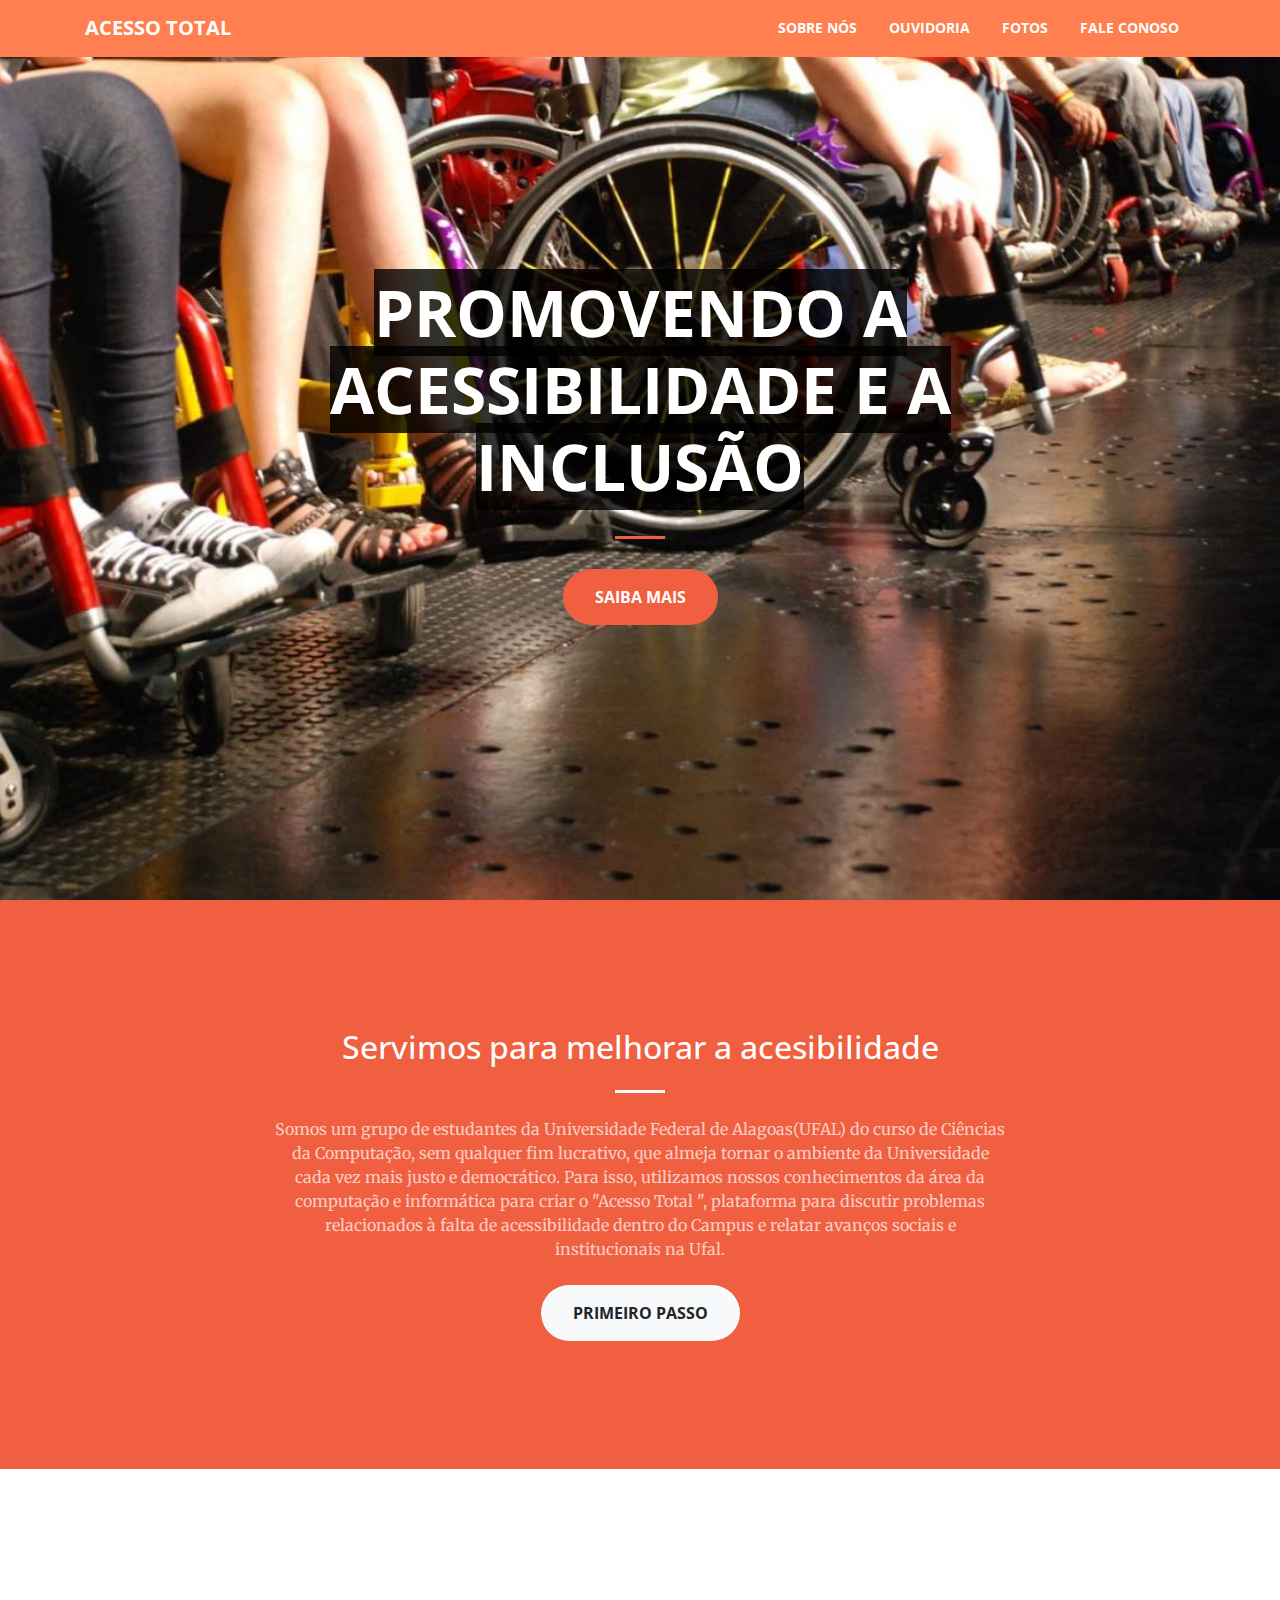
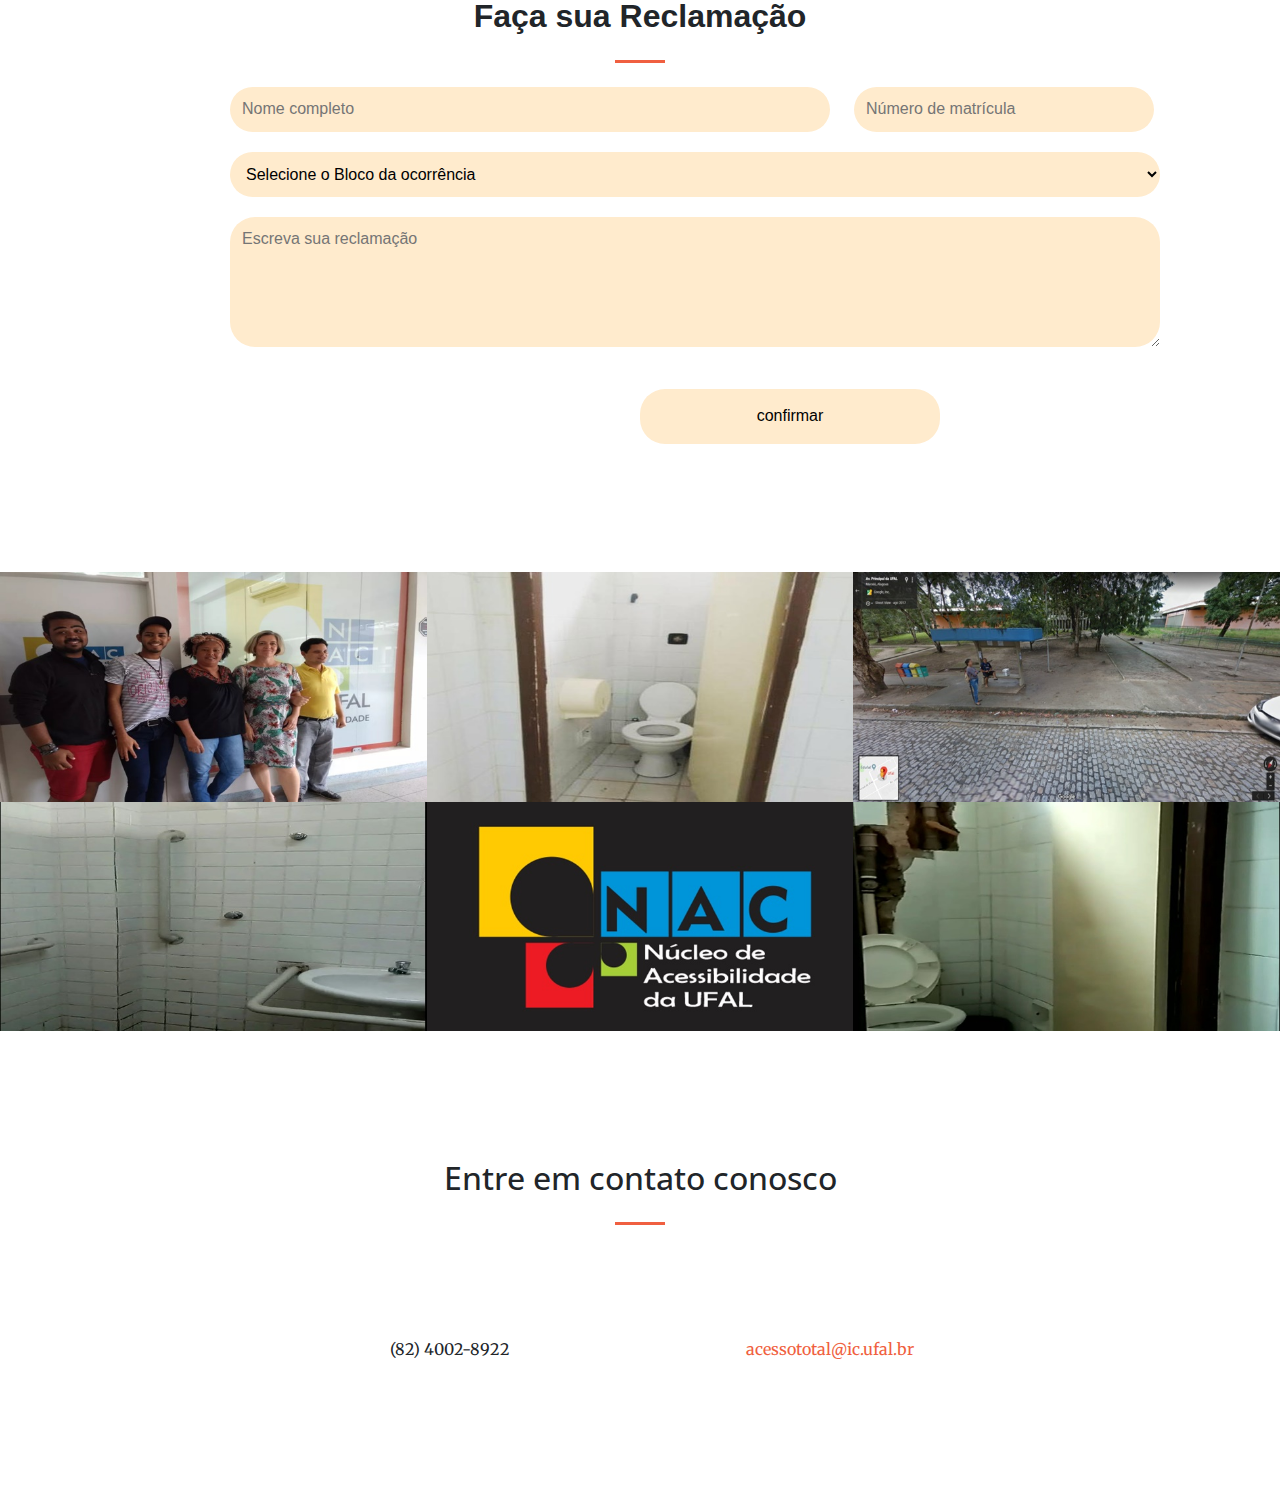
<file: index.html>
<!DOCTYPE html>
<html lang="en">

  <head>

    <meta charset="utf-8">
    <meta name="viewport" content="width=device-width, initial-scale=1, shrink-to-fit=no">
    <meta name="description" content="">
    <meta name="author" content="">

    <title>Acesso Total</title>

    <!-- Bootstrap core CSS -->
    <link href="vendor/bootstrap/css/bootstrap.min.css" rel="stylesheet">

    <!-- Custom fonts for this template -->
    <link href="vendor/fontawesome-free/css/all.min.css" rel="stylesheet" type="text/css">
    <link href='https://fonts.googleapis.com/css?family=Open+Sans:300italic,400italic,600italic,700italic,800italic,400,300,600,700,800' rel='stylesheet' type='text/css'>
    <link href='https://fonts.googleapis.com/css?family=Merriweather:400,300,300italic,400italic,700,700italic,900,900italic' rel='stylesheet' type='text/css'>

    <!-- Plugin CSS -->
    <link href="vendor/magnific-popup/magnific-popup.css" rel="stylesheet">
   <link href="css/localstorage.css" rel="stylesheet">

    <!-- Custom styles for this template -->
    <link href="css/creative.min.css" rel="stylesheet">
    <script src="js/selection1.js" type="text/javascript"></script>
    <script src="js/banco_de_dados.js" type="text/javascript"></script>
    <script src="js/projeto.js" type="text/javascript"></script>

</head>

  <body id="page-top">

    <!-- Navigation -->
    <nav class="navbar navbar-expand-lg navbar-light fixed-top" id="mainNav">
      <div class="container">
        <a class="navbar-brand js-scroll-trigger" href="#page-top">Acesso Total</a>
        <button class="navbar-toggler navbar-toggler-right" type="button" data-toggle="collapse" data-target="#navbarResponsive" aria-controls="navbarResponsive" aria-expanded="false" aria-label="Toggle navigation">
          <span class="navbar-toggler-icon"></span>
        </button>
        <div class="collapse navbar-collapse" id="navbarResponsive">
          <ul class="navbar-nav ml-auto">
            <li class="nav-item">
              <a class="nav-link js-scroll-trigger" href="#about">Sobre Nós</a>
            </li>
            <li class="nav-item">
              <a class="nav-link js-scroll-trigger" href="#services">Ouvidoria</a>
            </li>
            <li class="nav-item">
              <a class="nav-link js-scroll-trigger" href="#portfolio">Fotos</a>
            </li>
            <li class="nav-item">
              <a class="nav-link js-scroll-trigger" href="#contact">Fale conoso</a>
            </li>
          </ul>
        </div>
      </div>
    </nav>

    <header class="masthead text-center text-white d-flex">
      <div class="container my-auto">
        <div class="row">
          <div class="col-lg-10 mx-auto">
            <h1 class="text-uppercase">
                <strong id="title"><mark>Promovendo a acessibilidade e a inclusão</mark></strong>
            </h1>
            <hr>
          </div>
          <div class="col-lg-8 mx-auto">
          <!--  <p class="text-faded mb-5"></p> -->
            <a class="btn btn-primary btn-xl js-scroll-trigger" href="#about">saiba mais</a>
          </div>
        </div>
      </div>
    </header>

    <section class="bg-primary" id="about">
      <div class="container">
        <div class="row">
          <div class="col-lg-8 mx-auto text-center">
            <h2 class="section-heading text-white">Servimos para melhorar a acesibilidade</h2>
            <hr class="light my-4">
            <p class="text-faded mb-4">Somos um grupo de estudantes da Universidade Federal de Alagoas(UFAL) do curso de Ciências da Computação, sem qualquer fim lucrativo, que almeja tornar o ambiente da Universidade cada vez mais justo e democrático. Para isso, utilizamos nossos conhecimentos da área da computação e informática para criar o "Acesso Total ", plataforma para discutir problemas relacionados à falta de acessibilidade dentro do Campus e relatar avanços sociais e institucionais na Ufal.</p>
            <a class="btn btn-light btn-xl js-scroll-trigger" href="#services">Primeiro Passo</a>
          </div>
        </div>
      </div>
    </section>

        
    
    <section id="services">
      <div class="container">
        <div class="row">
          <div class="col-lg-12 text-center">
            <h2 id="dados" class="section-heading"><strong>Faça sua Reclamação</strong></h2>
            <hr class="my-4">
          </div>
        </div>
      </div>
        
        <form>
            <input class = "one"id="nome" type="text" name="nome" placeholder="Nome completo">
            <input class = "one1"type="text" name="matricula" placeholder="Número de matrícula">
            <br>
             <select name="tBloco" id="cBlocos">
            <OPTION value = "">Selecione o Bloco da ocorrência</OPTION>
           	<OPTION value = "BIBLIOTECA CENTRAL">BIBLIOTECA CENTRAL</OPTION>
				<OPTION value = "BLOCO JOÃO DE DEUS">BLOCO JOÃO DE DEUS</OPTION>
				<OPTION value = "CENTRO DE EDUCAÇÃO (CEDU)">CENTRO DE EDUCAÇÃO (CEDU)</OPTION>
				<OPTION value = "CENTRO DE INTERESSE COMUNITÁRIO (CIC)">CENTRO DE INTERESSE COMUNITÁRIO (CIC)</OPTION>
				<OPTION value = "CENTRO DE SAÚDE">CENTRO DE SAÚDE</OPTION>
				<OPTION value = "CENTRO DE TECNOLOGIA (CTEC)">CENTRO DE TECNOLOGIA (CTEC)</OPTION>
				<OPTION value = "COMPLEXO ESPORTIVO">COMPLEXO ESPORTIVO</OPTION>
				<OPTION value = "COMUNICAÇÃO SOCIAL (COS)">COMUNICAÇÃO SOCIAL (COS)</OPTION>
				<OPTION value = "FACULDADE DE ARQUITETURA E URBANISMO (FAU)">FACULDADE DE ARQUITETURA E URBANISMO (FAU)</OPTION>
				<OPTION value = "FACULDADE DE BIBLIOTECONOMIA">FACULDADE DE BIBLIOTECONOMIA</OPTION>
				<OPTION value = "FACULDADE DE DIRETO (FDA)">FACULDADE DE DIRETO (FDA)</OPTION>
				<OPTION value = "FACULDADE DE ECONOMIA, ADMINISTRAÇÃO E CONTABILIDADE (FEAC)">FACULDADE DE ECONOMIA, ADMINISTRAÇÃO E CONTABILIDADE (FEAC)</OPTION>
				<OPTION value = "FACULDADE DE EDUCAÇÃO FÍSICA">FACULDADE DE EDUCAÇÃO FÍSICA</OPTION>
				<OPTION value = "FACULDADE DE LETRAS (FALE)">FACULDADE DE LETRAS (FALE)</OPTION>
				<OPTION value = "FACULDADE DE MEDICINA (FAMED)">FACULDADE DE MEDICINA (FAMED)</OPTION>
				<OPTION value = "FACULDADE DE SERVIÇO SOCIAL">FACULDADE DE SERVIÇO SOCIAL</OPTION>
				<OPTION value = "FÓRUM">FÓRUM</OPTION>
				<OPTION value = "HOSPITAL UNIVERSITÁRIO (HU)">HOSPITAL UNIVERSITÁRIO (HU)</OPTION>
				<OPTION value = "INSTITUTO DE CIÊNCIAS ATMOSFÉRICAS (ICAT)">INSTITUTO DE CIÊNCIAS ATMOSFÉRICAS (ICAT)</OPTION>
				<OPTION value = "INSTITUTO DE CIÊNCIAS BIOLÓGICAS E DA SAÚDE (ICBS)">INSTITUTO DE CIÊNCIAS BIOLÓGICAS E DA SAÚDE (ICBS)</OPTION>
				<OPTION value = "INSTITUTO DE CIÊNCIAS HUMANAS, COMUNICAÇÃO E ARTES (ICHCA)">INSTITUTO DE CIÊNCIAS HUMANAS, COMUNICAÇÃO E ARTES (ICHCA)</OPTION>
				<OPTION value = "INSTITUTO DE COMPUTAÇÃO (IC)">INSTITUTO DE COMPUTAÇÃO (IC)</OPTION>
				<OPTION value = "INSTITUTO DE FÍSICA (IF)">INSTITUTO DE FÍSICA (IF)</OPTION>
				<OPTION value = "INSTITUTO DE GEOGRAFIA, DESENVOLVIMENTO E MEIO AMBIENTE (IGDEMA)">INSTITUTO DE GEOGRAFIA, DESENVOLVIMENTO E MEIO AMBIENTE (IGDEMA)</OPTION>
				<OPTION value = "INSTITUTO DE MATEMÁTICA (IM)">INSTITUTO DE MATEMÁTICA (IM)</OPTION>
				<OPTION value = "INSTITUTO DE PSICOLOGIA">INSTITUTO DE PSICOLOGIA (IP)</OPTION>
				<OPTION value = "INSTITUTO DE QUÍMICA (IQB)">INSTITUTO DE QUÍMICA (IQB)</OPTION>
				<OPTION value = "LABORATÓRIO DE COMPUTAÇÃO CIENTÍFICA E VISUALIZAÇÃO (LCCV)">LABORATÓRIO DE COMPUTAÇÃO CIENTÍFICA E VISUALIZAÇÃO (LCCV)</OPTION>
				<OPTION value = "PRAÇA DA PAZ">PRAÇA DA PAZ</OPTION>
				<OPTION value = "PRAÇA DE CONVIVÊNCIA (BANCOS, TRANSPAL, CORREIOS)">PRAÇA DE CONVIVÊNCIA (BANCOS, TRANSPAL, CORREIOS)</OPTION>
				<OPTION value = "REITORIA">REITORIA</OPTION>
				<OPTION value = "RESIDÊNCIA UNIVERSITÁRIA">RESIDÊNCIA UNIVERSITÁRIA</OPTION>
				<OPTION value = "RESTAURANTE UNIVERSITÁRIO">RESTAURANTE UNIVERSITÁRIO</OPTION>               
            </select><br>
            
            <textarea class="one2" name='reclamacao' id='texto' cols='80' rows='7' maxlength='500' placeholder='Escreva sua reclamação'></textarea></p>
            <input class="botton" id="botao" type="button" name="button" value="confirmar" onclick='creat("cBlocos","texto")'>   

            <style>
                #nome {
                    margin-left: 230px;
                }
                #botao {
                    margin-top: 20px;
                    margin-left: 640px;
                }
                #dados {
                    font-family: sans-serif;
                } 
            </style>
            
        </form>
<!--        onload="write_reclamation('nome','bloco','key','reclamacao')"-->
        <div id="result"  >
        </div>
     
    </section>

    <section class="p-0" id="portfolio">
      <div class="container-fluid p-0">
        <div class="row no-gutters popup-gallery">
          <div class="col-lg-4 col-sm-6">
            <a class="portfolio-box" href="img/portfolio/fullsize/1.jpg">
              <img class="img-fluid" src="img/portfolio/thumbnails/1.jpg" alt="">
              <div class="portfolio-box-caption">
                <div class="portfolio-box-caption-content">
                  <div class="project-name">
                   Equipe do NAC
                  </div>
                </div>
              </div>
            </a>
          </div>
          <div class="col-lg-4 col-sm-6">
            <a class="portfolio-box" href="img/portfolio/fullsize/2.jpg">
              <img class="img-fluid" src="img/portfolio/thumbnails/2.jpg" alt="">
              <div class="portfolio-box-caption">
                <div class="portfolio-box-caption-content">
                  <div class="project-name">
                 Foto do banheiro feminino do ESENFAR(Enfermagem e Farmácia) tiradas por @bearodriguesg 
Total falta de acessibilidade e respeito com os deficientes físicos. Não tem nem a cabine com um espaço que o cadeirante possa entrar com a cadeira.
                  </div>
                </div>
              </div>
            </a>
          </div>
          <div class="col-lg-4 col-sm-6">
            <a class="portfolio-box" href="img/portfolio/fullsize/3.jpg">
              <img class="img-fluid" src="img/portfolio/thumbnails/3.jpg" alt="">
              <div class="portfolio-box-caption">
                <div class="portfolio-box-caption-content">
                  <div class="project-name">
                  Como observado, a universidade carece de rampas de acesso na maior parte do Campus
                  </div>
                </div>
              </div>
            </a>
          </div>
          <div class="col-lg-4 col-sm-6">
            <a class="portfolio-box" href="img/portfolio/fullsize/4.jpg">
              <img class="img-fluid" src="img/portfolio/thumbnails/4.jpg" alt="">
              <div class="portfolio-box-caption">
                <div class="portfolio-box-caption-content">
                  <div class="project-name">
                   
                  </div>
                </div>
              </div>
            </a>
          </div>
          <div class="col-lg-4 col-sm-6">
            <a class="portfolio-box" href="img/portfolio/fullsize/5.jpg">
              <img class="img-fluid" src="img/portfolio/thumbnails/5.jpg" alt="">
              <div class="portfolio-box-caption">
                <div class="portfolio-box-caption-content">
                  <div class="project-name">
                   A Ufal possui um núcleo de acessibilidade para representar as conquistas e as mudanças dos deficientes no ambiente universitário
                  </div>
                </div>
              </div>
            </a>
          </div>
          <div class="col-lg-4 col-sm-6">
            <a class="portfolio-box" href="img/portfolio/fullsize/6.jpg">
              <img class="img-fluid" src="img/portfolio/thumbnails/6.jpg" alt="">
              <div class="portfolio-box-caption">
                <div class="portfolio-box-caption-content">
                
                  <div class="project-name">
                  
                  </div>
                </div>
              </div>
            </a>
          </div>
        </div>
      </div>
    </section>

    <section id="contact">
      <div class="container">
        <div class="row">
          <div class="col-lg-8 mx-auto text-center">
            <h2 class="section-heading">Entre em contato conosco</h2>
            <hr class="my-4">
            <p class="mb-5"></p>
          </div>
        </div>
        <div class="row">
          <div class="col-lg-4 ml-auto text-center">
            <i class="fas fa-phone fa-3x mb-3 sr-contact-1"></i>
            <p>(82) 4002-8922</p>
          </div>
          <div class="col-lg-4 mr-auto text-center">
            <i class="fas fa-envelope fa-3x mb-3 sr-contact-2"></i>
            <p>
              <a href="mailto:lmsm@ic.ufal.br">acessototal@ic.ufal.br</a>
            </p>
          </div>
        </div>
      </div>
    </section>      
    <!-- Bootstrap core JavaScript -->
    <script src="vendor/jquery/jquery.min.js"></script>
    <script src="vendor/bootstrap/js/bootstrap.bundle.min.js"></script>

    <!-- Plugin JavaScript -->
    <script src="vendor/jquery-easing/jquery.easing.min.js"></script>
    <script src="vendor/scrollreveal/scrollreveal.min.js"></script>
    <script src="vendor/magnific-popup/jquery.magnific-popup.min.js"></script>

    <!-- Custom scripts for this template -->
    <script src="js/creative.min.js"></script>

  </body>

</html>
</file>
<file: css/localstorage.css>
input.one{
    margin-left:300px;
    width: 600px;
    height: 45px;
    border-radius:25px;  
    background-color: blanchedalmond;
    border-style: none;
    padding-left: 12px;
    font-family: sans-serif;
}
input.one1{
    margin-left:20px;
    width: 300px;
    height: 45px;
    border-radius:25px;  
    background-color: blanchedalmond;
    border-style: none;
    padding-left: 12px;
    font-family: sans-serif;
}
textarea.one2{
    margin-top: 20px;
    margin-left:230px;
    width: 930px;
    height: 130px;
    border-radius:25px;  
    background-color: blanchedalmond;
    border-style: none;
    padding-top: 10px;
    padding-left: 12px;
    font-family: sans-serif;
}
select{
    margin-left:230px;
    margin-top: 20px;
    width: 930px;
    height: 45px;
    border-radius:25px;  
    background-color: blanchedalmond;
    border-style: none;
    padding-left: 12px;
    font-family: sans-serif;
}
input.botton{
    margin-right: 350px;
    width: 300px;
    height: 55px;
    border-radius:25px;  
    background-color: blanchedalmond;
    border-style: none;
    font-family: sans-serif;
}
table.tabela{

/*  background: #ccc url(https://www.devfuria.com.br/html-css/tabelas/bar.gif) repeat-x left center;*/
    margin-top: 30px;
    background-color: blanchedalmond;
    width: 900px;
    height: 200px;
    border-top: 1px solid #a5a5a5;
    border-bottom: 1px solid #a5a5a5;
    margin-left: 30px;
    border-collapse: collapse;
    width: 50em;
    border: 1px solid blanchedalmond;
    border-radius: 20px;
    font-family: sans-serif;
    
}
th.titulo{
    
    
}
th, td {
    text-align: center;
  padding: 0.1em 1em;
}
tr:hover {
  background-color:#3d80df;
  color: #fff;
}
</file>
<file: vendor/fontawesome-free/css/all.min.css>
/*!
 * Font Awesome Free 5.3.1 by @fontawesome - https://fontawesome.com
 * License - https://fontawesome.com/license/free (Icons: CC BY 4.0, Fonts: SIL OFL 1.1, Code: MIT License)
 */
.fa,.fab,.fal,.far,.fas{-moz-osx-font-smoothing:grayscale;-webkit-font-smoothing:antialiased;display:inline-block;font-style:normal;font-variant:normal;text-rendering:auto;line-height:1}.fa-lg{font-size:1.33333em;line-height:.75em;vertical-align:-.0667em}.fa-xs{font-size:.75em}.fa-sm{font-size:.875em}.fa-1x{font-size:1em}.fa-2x{font-size:2em}.fa-3x{font-size:3em}.fa-4x{font-size:4em}.fa-5x{font-size:5em}.fa-6x{font-size:6em}.fa-7x{font-size:7em}.fa-8x{font-size:8em}.fa-9x{font-size:9em}.fa-10x{font-size:10em}.fa-fw{text-align:center;width:1.25em}.fa-ul{list-style-type:none;margin-left:2.5em;padding-left:0}.fa-ul>li{position:relative}.fa-li{left:-2em;position:absolute;text-align:center;width:2em;line-height:inherit}.fa-border{border:.08em solid #eee;border-radius:.1em;padding:.2em .25em .15em}.fa-pull-left{float:left}.fa-pull-right{float:right}.fa.fa-pull-left,.fab.fa-pull-left,.fal.fa-pull-left,.far.fa-pull-left,.fas.fa-pull-left{margin-right:.3em}.fa.fa-pull-right,.fab.fa-pull-right,.fal.fa-pull-right,.far.fa-pull-right,.fas.fa-pull-right{margin-left:.3em}.fa-spin{animation:fa-spin 2s infinite linear}.fa-pulse{animation:fa-spin 1s infinite steps(8)}@keyframes fa-spin{0%{transform:rotate(0deg)}to{transform:rotate(1turn)}}.fa-rotate-90{-ms-filter:"progid:DXImageTransform.Microsoft.BasicImage(rotation=1)";transform:rotate(90deg)}.fa-rotate-180{-ms-filter:"progid:DXImageTransform.Microsoft.BasicImage(rotation=2)";transform:rotate(180deg)}.fa-rotate-270{-ms-filter:"progid:DXImageTransform.Microsoft.BasicImage(rotation=3)";transform:rotate(270deg)}.fa-flip-horizontal{-ms-filter:"progid:DXImageTransform.Microsoft.BasicImage(rotation=0, mirror=1)";transform:scaleX(-1)}.fa-flip-vertical{transform:scaleY(-1)}.fa-flip-horizontal.fa-flip-vertical,.fa-flip-vertical{-ms-filter:"progid:DXImageTransform.Microsoft.BasicImage(rotation=2, mirror=1)"}.fa-flip-horizontal.fa-flip-vertical{transform:scale(-1)}:root .fa-flip-horizontal,:root .fa-flip-vertical,:root .fa-rotate-90,:root .fa-rotate-180,:root .fa-rotate-270{-webkit-filter:none;filter:none}.fa-stack{display:inline-block;height:2em;line-height:2em;position:relative;vertical-align:middle;width:2em}.fa-stack-1x,.fa-stack-2x{left:0;position:absolute;text-align:center;width:100%}.fa-stack-1x{line-height:inherit}.fa-stack-2x{font-size:2em}.fa-inverse{color:#fff}.fa-500px:before{content:"\f26e"}.fa-accessible-icon:before{content:"\f368"}.fa-accusoft:before{content:"\f369"}.fa-ad:before{content:"\f641"}.fa-address-book:before{content:"\f2b9"}.fa-address-card:before{content:"\f2bb"}.fa-adjust:before{content:"\f042"}.fa-adn:before{content:"\f170"}.fa-adversal:before{content:"\f36a"}.fa-affiliatetheme:before{content:"\f36b"}.fa-air-freshener:before{content:"\f5d0"}.fa-algolia:before{content:"\f36c"}.fa-align-center:before{content:"\f037"}.fa-align-justify:before{content:"\f039"}.fa-align-left:before{content:"\f036"}.fa-align-right:before{content:"\f038"}.fa-alipay:before{content:"\f642"}.fa-allergies:before{content:"\f461"}.fa-amazon:before{content:"\f270"}.fa-amazon-pay:before{content:"\f42c"}.fa-ambulance:before{content:"\f0f9"}.fa-american-sign-language-interpreting:before{content:"\f2a3"}.fa-amilia:before{content:"\f36d"}.fa-anchor:before{content:"\f13d"}.fa-android:before{content:"\f17b"}.fa-angellist:before{content:"\f209"}.fa-angle-double-down:before{content:"\f103"}.fa-angle-double-left:before{content:"\f100"}.fa-angle-double-right:before{content:"\f101"}.fa-angle-double-up:before{content:"\f102"}.fa-angle-down:before{content:"\f107"}.fa-angle-left:before{content:"\f104"}.fa-angle-right:before{content:"\f105"}.fa-angle-up:before{content:"\f106"}.fa-angry:before{content:"\f556"}.fa-angrycreative:before{content:"\f36e"}.fa-angular:before{content:"\f420"}.fa-ankh:before{content:"\f644"}.fa-app-store:before{content:"\f36f"}.fa-app-store-ios:before{content:"\f370"}.fa-apper:before{content:"\f371"}.fa-apple:before{content:"\f179"}.fa-apple-alt:before{content:"\f5d1"}.fa-apple-pay:before{content:"\f415"}.fa-archive:before{content:"\f187"}.fa-archway:before{content:"\f557"}.fa-arrow-alt-circle-down:before{content:"\f358"}.fa-arrow-alt-circle-left:before{content:"\f359"}.fa-arrow-alt-circle-right:before{content:"\f35a"}.fa-arrow-alt-circle-up:before{content:"\f35b"}.fa-arrow-circle-down:before{content:"\f0ab"}.fa-arrow-circle-left:before{content:"\f0a8"}.fa-arrow-circle-right:before{content:"\f0a9"}.fa-arrow-circle-up:before{content:"\f0aa"}.fa-arrow-down:before{content:"\f063"}.fa-arrow-left:before{content:"\f060"}.fa-arrow-right:before{content:"\f061"}.fa-arrow-up:before{content:"\f062"}.fa-arrows-alt:before{content:"\f0b2"}.fa-arrows-alt-h:before{content:"\f337"}.fa-arrows-alt-v:before{content:"\f338"}.fa-assistive-listening-systems:before{content:"\f2a2"}.fa-asterisk:before{content:"\f069"}.fa-asymmetrik:before{content:"\f372"}.fa-at:before{content:"\f1fa"}.fa-atlas:before{content:"\f558"}.fa-atom:before{content:"\f5d2"}.fa-audible:before{content:"\f373"}.fa-audio-description:before{content:"\f29e"}.fa-autoprefixer:before{content:"\f41c"}.fa-avianex:before{content:"\f374"}.fa-aviato:before{content:"\f421"}.fa-award:before{content:"\f559"}.fa-aws:before{content:"\f375"}.fa-backspace:before{content:"\f55a"}.fa-backward:before{content:"\f04a"}.fa-balance-scale:before{content:"\f24e"}.fa-ban:before{content:"\f05e"}.fa-band-aid:before{content:"\f462"}.fa-bandcamp:before{content:"\f2d5"}.fa-barcode:before{content:"\f02a"}.fa-bars:before{content:"\f0c9"}.fa-baseball-ball:before{content:"\f433"}.fa-basketball-ball:before{content:"\f434"}.fa-bath:before{content:"\f2cd"}.fa-battery-empty:before{content:"\f244"}.fa-battery-full:before{content:"\f240"}.fa-battery-half:before{content:"\f242"}.fa-battery-quarter:before{content:"\f243"}.fa-battery-three-quarters:before{content:"\f241"}.fa-bed:before{content:"\f236"}.fa-beer:before{content:"\f0fc"}.fa-behance:before{content:"\f1b4"}.fa-behance-square:before{content:"\f1b5"}.fa-bell:before{content:"\f0f3"}.fa-bell-slash:before{content:"\f1f6"}.fa-bezier-curve:before{content:"\f55b"}.fa-bible:before{content:"\f647"}.fa-bicycle:before{content:"\f206"}.fa-bimobject:before{content:"\f378"}.fa-binoculars:before{content:"\f1e5"}.fa-birthday-cake:before{content:"\f1fd"}.fa-bitbucket:before{content:"\f171"}.fa-bitcoin:before{content:"\f379"}.fa-bity:before{content:"\f37a"}.fa-black-tie:before{content:"\f27e"}.fa-blackberry:before{content:"\f37b"}.fa-blender:before{content:"\f517"}.fa-blind:before{content:"\f29d"}.fa-blogger:before{content:"\f37c"}.fa-blogger-b:before{content:"\f37d"}.fa-bluetooth:before{content:"\f293"}.fa-bluetooth-b:before{content:"\f294"}.fa-bold:before{content:"\f032"}.fa-bolt:before{content:"\f0e7"}.fa-bomb:before{content:"\f1e2"}.fa-bone:before{content:"\f5d7"}.fa-bong:before{content:"\f55c"}.fa-book:before{content:"\f02d"}.fa-book-open:before{content:"\f518"}.fa-book-reader:before{content:"\f5da"}.fa-bookmark:before{content:"\f02e"}.fa-bowling-ball:before{content:"\f436"}.fa-box:before{content:"\f466"}.fa-box-open:before{content:"\f49e"}.fa-boxes:before{content:"\f468"}.fa-braille:before{content:"\f2a1"}.fa-brain:before{content:"\f5dc"}.fa-briefcase:before{content:"\f0b1"}.fa-briefcase-medical:before{content:"\f469"}.fa-broadcast-tower:before{content:"\f519"}.fa-broom:before{content:"\f51a"}.fa-brush:before{content:"\f55d"}.fa-btc:before{content:"\f15a"}.fa-bug:before{content:"\f188"}.fa-building:before{content:"\f1ad"}.fa-bullhorn:before{content:"\f0a1"}.fa-bullseye:before{content:"\f140"}.fa-burn:before{content:"\f46a"}.fa-buromobelexperte:before{content:"\f37f"}.fa-bus:before{content:"\f207"}.fa-bus-alt:before{content:"\f55e"}.fa-business-time:before{content:"\f64a"}.fa-buysellads:before{content:"\f20d"}.fa-calculator:before{content:"\f1ec"}.fa-calendar:before{content:"\f133"}.fa-calendar-alt:before{content:"\f073"}.fa-calendar-check:before{content:"\f274"}.fa-calendar-minus:before{content:"\f272"}.fa-calendar-plus:before{content:"\f271"}.fa-calendar-times:before{content:"\f273"}.fa-camera:before{content:"\f030"}.fa-camera-retro:before{content:"\f083"}.fa-cannabis:before{content:"\f55f"}.fa-capsules:before{content:"\f46b"}.fa-car:before{content:"\f1b9"}.fa-car-alt:before{content:"\f5de"}.fa-car-battery:before{content:"\f5df"}.fa-car-crash:before{content:"\f5e1"}.fa-car-side:before{content:"\f5e4"}.fa-caret-down:before{content:"\f0d7"}.fa-caret-left:before{content:"\f0d9"}.fa-caret-right:before{content:"\f0da"}.fa-caret-square-down:before{content:"\f150"}.fa-caret-square-left:before{content:"\f191"}.fa-caret-square-right:before{content:"\f152"}.fa-caret-square-up:before{content:"\f151"}.fa-caret-up:before{content:"\f0d8"}.fa-cart-arrow-down:before{content:"\f218"}.fa-cart-plus:before{content:"\f217"}.fa-cc-amazon-pay:before{content:"\f42d"}.fa-cc-amex:before{content:"\f1f3"}.fa-cc-apple-pay:before{content:"\f416"}.fa-cc-diners-club:before{content:"\f24c"}.fa-cc-discover:before{content:"\f1f2"}.fa-cc-jcb:before{content:"\f24b"}.fa-cc-mastercard:before{content:"\f1f1"}.fa-cc-paypal:before{content:"\f1f4"}.fa-cc-stripe:before{content:"\f1f5"}.fa-cc-visa:before{content:"\f1f0"}.fa-centercode:before{content:"\f380"}.fa-certificate:before{content:"\f0a3"}.fa-chalkboard:before{content:"\f51b"}.fa-chalkboard-teacher:before{content:"\f51c"}.fa-charging-station:before{content:"\f5e7"}.fa-chart-area:before{content:"\f1fe"}.fa-chart-bar:before{content:"\f080"}.fa-chart-line:before{content:"\f201"}.fa-chart-pie:before{content:"\f200"}.fa-check:before{content:"\f00c"}.fa-check-circle:before{content:"\f058"}.fa-check-double:before{content:"\f560"}.fa-check-square:before{content:"\f14a"}.fa-chess:before{content:"\f439"}.fa-chess-bishop:before{content:"\f43a"}.fa-chess-board:before{content:"\f43c"}.fa-chess-king:before{content:"\f43f"}.fa-chess-knight:before{content:"\f441"}.fa-chess-pawn:before{content:"\f443"}.fa-chess-queen:before{content:"\f445"}.fa-chess-rook:before{content:"\f447"}.fa-chevron-circle-down:before{content:"\f13a"}.fa-chevron-circle-left:before{content:"\f137"}.fa-chevron-circle-right:before{content:"\f138"}.fa-chevron-circle-up:before{content:"\f139"}.fa-chevron-down:before{content:"\f078"}.fa-chevron-left:before{content:"\f053"}.fa-chevron-right:before{content:"\f054"}.fa-chevron-up:before{content:"\f077"}.fa-child:before{content:"\f1ae"}.fa-chrome:before{content:"\f268"}.fa-church:before{content:"\f51d"}.fa-circle:before{content:"\f111"}.fa-circle-notch:before{content:"\f1ce"}.fa-city:before{content:"\f64f"}.fa-clipboard:before{content:"\f328"}.fa-clipboard-check:before{content:"\f46c"}.fa-clipboard-list:before{content:"\f46d"}.fa-clock:before{content:"\f017"}.fa-clone:before{content:"\f24d"}.fa-closed-captioning:before{content:"\f20a"}.fa-cloud:before{content:"\f0c2"}.fa-cloud-download-alt:before{content:"\f381"}.fa-cloud-upload-alt:before{content:"\f382"}.fa-cloudscale:before{content:"\f383"}.fa-cloudsmith:before{content:"\f384"}.fa-cloudversify:before{content:"\f385"}.fa-cocktail:before{content:"\f561"}.fa-code:before{content:"\f121"}.fa-code-branch:before{content:"\f126"}.fa-codepen:before{content:"\f1cb"}.fa-codiepie:before{content:"\f284"}.fa-coffee:before{content:"\f0f4"}.fa-cog:before{content:"\f013"}.fa-cogs:before{content:"\f085"}.fa-coins:before{content:"\f51e"}.fa-columns:before{content:"\f0db"}.fa-comment:before{content:"\f075"}.fa-comment-alt:before{content:"\f27a"}.fa-comment-dollar:before{content:"\f651"}.fa-comment-dots:before{content:"\f4ad"}.fa-comment-slash:before{content:"\f4b3"}.fa-comments:before{content:"\f086"}.fa-comments-dollar:before{content:"\f653"}.fa-compact-disc:before{content:"\f51f"}.fa-compass:before{content:"\f14e"}.fa-compress:before{content:"\f066"}.fa-concierge-bell:before{content:"\f562"}.fa-connectdevelop:before{content:"\f20e"}.fa-contao:before{content:"\f26d"}.fa-cookie:before{content:"\f563"}.fa-cookie-bite:before{content:"\f564"}.fa-copy:before{content:"\f0c5"}.fa-copyright:before{content:"\f1f9"}.fa-couch:before{content:"\f4b8"}.fa-cpanel:before{content:"\f388"}.fa-creative-commons:before{content:"\f25e"}.fa-creative-commons-by:before{content:"\f4e7"}.fa-creative-commons-nc:before{content:"\f4e8"}.fa-creative-commons-nc-eu:before{content:"\f4e9"}.fa-creative-commons-nc-jp:before{content:"\f4ea"}.fa-creative-commons-nd:before{content:"\f4eb"}.fa-creative-commons-pd:before{content:"\f4ec"}.fa-creative-commons-pd-alt:before{content:"\f4ed"}.fa-creative-commons-remix:before{content:"\f4ee"}.fa-creative-commons-sa:before{content:"\f4ef"}.fa-creative-commons-sampling:before{content:"\f4f0"}.fa-creative-commons-sampling-plus:before{content:"\f4f1"}.fa-creative-commons-share:before{content:"\f4f2"}.fa-credit-card:before{content:"\f09d"}.fa-crop:before{content:"\f125"}.fa-crop-alt:before{content:"\f565"}.fa-cross:before{content:"\f654"}.fa-crosshairs:before{content:"\f05b"}.fa-crow:before{content:"\f520"}.fa-crown:before{content:"\f521"}.fa-css3:before{content:"\f13c"}.fa-css3-alt:before{content:"\f38b"}.fa-cube:before{content:"\f1b2"}.fa-cubes:before{content:"\f1b3"}.fa-cut:before{content:"\f0c4"}.fa-cuttlefish:before{content:"\f38c"}.fa-d-and-d:before{content:"\f38d"}.fa-dashcube:before{content:"\f210"}.fa-database:before{content:"\f1c0"}.fa-deaf:before{content:"\f2a4"}.fa-delicious:before{content:"\f1a5"}.fa-deploydog:before{content:"\f38e"}.fa-deskpro:before{content:"\f38f"}.fa-desktop:before{content:"\f108"}.fa-deviantart:before{content:"\f1bd"}.fa-dharmachakra:before{content:"\f655"}.fa-diagnoses:before{content:"\f470"}.fa-dice:before{content:"\f522"}.fa-dice-five:before{content:"\f523"}.fa-dice-four:before{content:"\f524"}.fa-dice-one:before{content:"\f525"}.fa-dice-six:before{content:"\f526"}.fa-dice-three:before{content:"\f527"}.fa-dice-two:before{content:"\f528"}.fa-digg:before{content:"\f1a6"}.fa-digital-ocean:before{content:"\f391"}.fa-digital-tachograph:before{content:"\f566"}.fa-directions:before{content:"\f5eb"}.fa-discord:before{content:"\f392"}.fa-discourse:before{content:"\f393"}.fa-divide:before{content:"\f529"}.fa-dizzy:before{content:"\f567"}.fa-dna:before{content:"\f471"}.fa-dochub:before{content:"\f394"}.fa-docker:before{content:"\f395"}.fa-dollar-sign:before{content:"\f155"}.fa-dolly:before{content:"\f472"}.fa-dolly-flatbed:before{content:"\f474"}.fa-donate:before{content:"\f4b9"}.fa-door-closed:before{content:"\f52a"}.fa-door-open:before{content:"\f52b"}.fa-dot-circle:before{content:"\f192"}.fa-dove:before{content:"\f4ba"}.fa-download:before{content:"\f019"}.fa-draft2digital:before{content:"\f396"}.fa-drafting-compass:before{content:"\f568"}.fa-draw-polygon:before{content:"\f5ee"}.fa-dribbble:before{content:"\f17d"}.fa-dribbble-square:before{content:"\f397"}.fa-dropbox:before{content:"\f16b"}.fa-drum:before{content:"\f569"}.fa-drum-steelpan:before{content:"\f56a"}.fa-drupal:before{content:"\f1a9"}.fa-dumbbell:before{content:"\f44b"}.fa-dyalog:before{content:"\f399"}.fa-earlybirds:before{content:"\f39a"}.fa-ebay:before{content:"\f4f4"}.fa-edge:before{content:"\f282"}.fa-edit:before{content:"\f044"}.fa-eject:before{content:"\f052"}.fa-elementor:before{content:"\f430"}.fa-ellipsis-h:before{content:"\f141"}.fa-ellipsis-v:before{content:"\f142"}.fa-ello:before{content:"\f5f1"}.fa-ember:before{content:"\f423"}.fa-empire:before{content:"\f1d1"}.fa-envelope:before{content:"\f0e0"}.fa-envelope-open:before{content:"\f2b6"}.fa-envelope-open-text:before{content:"\f658"}.fa-envelope-square:before{content:"\f199"}.fa-envira:before{content:"\f299"}.fa-equals:before{content:"\f52c"}.fa-eraser:before{content:"\f12d"}.fa-erlang:before{content:"\f39d"}.fa-ethereum:before{content:"\f42e"}.fa-etsy:before{content:"\f2d7"}.fa-euro-sign:before{content:"\f153"}.fa-exchange-alt:before{content:"\f362"}.fa-exclamation:before{content:"\f12a"}.fa-exclamation-circle:before{content:"\f06a"}.fa-exclamation-triangle:before{content:"\f071"}.fa-expand:before{content:"\f065"}.fa-expand-arrows-alt:before{content:"\f31e"}.fa-expeditedssl:before{content:"\f23e"}.fa-external-link-alt:before{content:"\f35d"}.fa-external-link-square-alt:before{content:"\f360"}.fa-eye:before{content:"\f06e"}.fa-eye-dropper:before{content:"\f1fb"}.fa-eye-slash:before{content:"\f070"}.fa-facebook:before{content:"\f09a"}.fa-facebook-f:before{content:"\f39e"}.fa-facebook-messenger:before{content:"\f39f"}.fa-facebook-square:before{content:"\f082"}.fa-fast-backward:before{content:"\f049"}.fa-fast-forward:before{content:"\f050"}.fa-fax:before{content:"\f1ac"}.fa-feather:before{content:"\f52d"}.fa-feather-alt:before{content:"\f56b"}.fa-female:before{content:"\f182"}.fa-fighter-jet:before{content:"\f0fb"}.fa-file:before{content:"\f15b"}.fa-file-alt:before{content:"\f15c"}.fa-file-archive:before{content:"\f1c6"}.fa-file-audio:before{content:"\f1c7"}.fa-file-code:before{content:"\f1c9"}.fa-file-contract:before{content:"\f56c"}.fa-file-download:before{content:"\f56d"}.fa-file-excel:before{content:"\f1c3"}.fa-file-export:before{content:"\f56e"}.fa-file-image:before{content:"\f1c5"}.fa-file-import:before{content:"\f56f"}.fa-file-invoice:before{content:"\f570"}.fa-file-invoice-dollar:before{content:"\f571"}.fa-file-medical:before{content:"\f477"}.fa-file-medical-alt:before{content:"\f478"}.fa-file-pdf:before{content:"\f1c1"}.fa-file-powerpoint:before{content:"\f1c4"}.fa-file-prescription:before{content:"\f572"}.fa-file-signature:before{content:"\f573"}.fa-file-upload:before{content:"\f574"}.fa-file-video:before{content:"\f1c8"}.fa-file-word:before{content:"\f1c2"}.fa-fill:before{content:"\f575"}.fa-fill-drip:before{content:"\f576"}.fa-film:before{content:"\f008"}.fa-filter:before{content:"\f0b0"}.fa-fingerprint:before{content:"\f577"}.fa-fire:before{content:"\f06d"}.fa-fire-extinguisher:before{content:"\f134"}.fa-firefox:before{content:"\f269"}.fa-first-aid:before{content:"\f479"}.fa-first-order:before{content:"\f2b0"}.fa-first-order-alt:before{content:"\f50a"}.fa-firstdraft:before{content:"\f3a1"}.fa-fish:before{content:"\f578"}.fa-flag:before{content:"\f024"}.fa-flag-checkered:before{content:"\f11e"}.fa-flask:before{content:"\f0c3"}.fa-flickr:before{content:"\f16e"}.fa-flipboard:before{content:"\f44d"}.fa-flushed:before{content:"\f579"}.fa-fly:before{content:"\f417"}.fa-folder:before{content:"\f07b"}.fa-folder-minus:before{content:"\f65d"}.fa-folder-open:before{content:"\f07c"}.fa-folder-plus:before{content:"\f65e"}.fa-font:before{content:"\f031"}.fa-font-awesome:before{content:"\f2b4"}.fa-font-awesome-alt:before{content:"\f35c"}.fa-font-awesome-flag:before{content:"\f425"}.fa-font-awesome-logo-full:before{content:"\f4e6"}.fa-fonticons:before{content:"\f280"}.fa-fonticons-fi:before{content:"\f3a2"}.fa-football-ball:before{content:"\f44e"}.fa-fort-awesome:before{content:"\f286"}.fa-fort-awesome-alt:before{content:"\f3a3"}.fa-forumbee:before{content:"\f211"}.fa-forward:before{content:"\f04e"}.fa-foursquare:before{content:"\f180"}.fa-free-code-camp:before{content:"\f2c5"}.fa-freebsd:before{content:"\f3a4"}.fa-frog:before{content:"\f52e"}.fa-frown:before{content:"\f119"}.fa-frown-open:before{content:"\f57a"}.fa-fulcrum:before{content:"\f50b"}.fa-funnel-dollar:before{content:"\f662"}.fa-futbol:before{content:"\f1e3"}.fa-galactic-republic:before{content:"\f50c"}.fa-galactic-senate:before{content:"\f50d"}.fa-gamepad:before{content:"\f11b"}.fa-gas-pump:before{content:"\f52f"}.fa-gavel:before{content:"\f0e3"}.fa-gem:before{content:"\f3a5"}.fa-genderless:before{content:"\f22d"}.fa-get-pocket:before{content:"\f265"}.fa-gg:before{content:"\f260"}.fa-gg-circle:before{content:"\f261"}.fa-gift:before{content:"\f06b"}.fa-git:before{content:"\f1d3"}.fa-git-square:before{content:"\f1d2"}.fa-github:before{content:"\f09b"}.fa-github-alt:before{content:"\f113"}.fa-github-square:before{content:"\f092"}.fa-gitkraken:before{content:"\f3a6"}.fa-gitlab:before{content:"\f296"}.fa-gitter:before{content:"\f426"}.fa-glass-martini:before{content:"\f000"}.fa-glass-martini-alt:before{content:"\f57b"}.fa-glasses:before{content:"\f530"}.fa-glide:before{content:"\f2a5"}.fa-glide-g:before{content:"\f2a6"}.fa-globe:before{content:"\f0ac"}.fa-globe-africa:before{content:"\f57c"}.fa-globe-americas:before{content:"\f57d"}.fa-globe-asia:before{content:"\f57e"}.fa-gofore:before{content:"\f3a7"}.fa-golf-ball:before{content:"\f450"}.fa-goodreads:before{content:"\f3a8"}.fa-goodreads-g:before{content:"\f3a9"}.fa-google:before{content:"\f1a0"}.fa-google-drive:before{content:"\f3aa"}.fa-google-play:before{content:"\f3ab"}.fa-google-plus:before{content:"\f2b3"}.fa-google-plus-g:before{content:"\f0d5"}.fa-google-plus-square:before{content:"\f0d4"}.fa-google-wallet:before{content:"\f1ee"}.fa-gopuram:before{content:"\f664"}.fa-graduation-cap:before{content:"\f19d"}.fa-gratipay:before{content:"\f184"}.fa-grav:before{content:"\f2d6"}.fa-greater-than:before{content:"\f531"}.fa-greater-than-equal:before{content:"\f532"}.fa-grimace:before{content:"\f57f"}.fa-grin:before{content:"\f580"}.fa-grin-alt:before{content:"\f581"}.fa-grin-beam:before{content:"\f582"}.fa-grin-beam-sweat:before{content:"\f583"}.fa-grin-hearts:before{content:"\f584"}.fa-grin-squint:before{content:"\f585"}.fa-grin-squint-tears:before{content:"\f586"}.fa-grin-stars:before{content:"\f587"}.fa-grin-tears:before{content:"\f588"}.fa-grin-tongue:before{content:"\f589"}.fa-grin-tongue-squint:before{content:"\f58a"}.fa-grin-tongue-wink:before{content:"\f58b"}.fa-grin-wink:before{content:"\f58c"}.fa-grip-horizontal:before{content:"\f58d"}.fa-grip-vertical:before{content:"\f58e"}.fa-gripfire:before{content:"\f3ac"}.fa-grunt:before{content:"\f3ad"}.fa-gulp:before{content:"\f3ae"}.fa-h-square:before{content:"\f0fd"}.fa-hacker-news:before{content:"\f1d4"}.fa-hacker-news-square:before{content:"\f3af"}.fa-hackerrank:before{content:"\f5f7"}.fa-hamsa:before{content:"\f665"}.fa-hand-holding:before{content:"\f4bd"}.fa-hand-holding-heart:before{content:"\f4be"}.fa-hand-holding-usd:before{content:"\f4c0"}.fa-hand-lizard:before{content:"\f258"}.fa-hand-paper:before{content:"\f256"}.fa-hand-peace:before{content:"\f25b"}.fa-hand-point-down:before{content:"\f0a7"}.fa-hand-point-left:before{content:"\f0a5"}.fa-hand-point-right:before{content:"\f0a4"}.fa-hand-point-up:before{content:"\f0a6"}.fa-hand-pointer:before{content:"\f25a"}.fa-hand-rock:before{content:"\f255"}.fa-hand-scissors:before{content:"\f257"}.fa-hand-spock:before{content:"\f259"}.fa-hands:before{content:"\f4c2"}.fa-hands-helping:before{content:"\f4c4"}.fa-handshake:before{content:"\f2b5"}.fa-hashtag:before{content:"\f292"}.fa-haykal:before{content:"\f666"}.fa-hdd:before{content:"\f0a0"}.fa-heading:before{content:"\f1dc"}.fa-headphones:before{content:"\f025"}.fa-headphones-alt:before{content:"\f58f"}.fa-headset:before{content:"\f590"}.fa-heart:before{content:"\f004"}.fa-heartbeat:before{content:"\f21e"}.fa-helicopter:before{content:"\f533"}.fa-highlighter:before{content:"\f591"}.fa-hips:before{content:"\f452"}.fa-hire-a-helper:before{content:"\f3b0"}.fa-history:before{content:"\f1da"}.fa-hockey-puck:before{content:"\f453"}.fa-home:before{content:"\f015"}.fa-hooli:before{content:"\f427"}.fa-hornbill:before{content:"\f592"}.fa-hospital:before{content:"\f0f8"}.fa-hospital-alt:before{content:"\f47d"}.fa-hospital-symbol:before{content:"\f47e"}.fa-hot-tub:before{content:"\f593"}.fa-hotel:before{content:"\f594"}.fa-hotjar:before{content:"\f3b1"}.fa-hourglass:before{content:"\f254"}.fa-hourglass-end:before{content:"\f253"}.fa-hourglass-half:before{content:"\f252"}.fa-hourglass-start:before{content:"\f251"}.fa-houzz:before{content:"\f27c"}.fa-html5:before{content:"\f13b"}.fa-hubspot:before{content:"\f3b2"}.fa-i-cursor:before{content:"\f246"}.fa-id-badge:before{content:"\f2c1"}.fa-id-card:before{content:"\f2c2"}.fa-id-card-alt:before{content:"\f47f"}.fa-image:before{content:"\f03e"}.fa-images:before{content:"\f302"}.fa-imdb:before{content:"\f2d8"}.fa-inbox:before{content:"\f01c"}.fa-indent:before{content:"\f03c"}.fa-industry:before{content:"\f275"}.fa-infinity:before{content:"\f534"}.fa-info:before{content:"\f129"}.fa-info-circle:before{content:"\f05a"}.fa-instagram:before{content:"\f16d"}.fa-internet-explorer:before{content:"\f26b"}.fa-ioxhost:before{content:"\f208"}.fa-italic:before{content:"\f033"}.fa-itunes:before{content:"\f3b4"}.fa-itunes-note:before{content:"\f3b5"}.fa-java:before{content:"\f4e4"}.fa-jedi:before{content:"\f669"}.fa-jedi-order:before{content:"\f50e"}.fa-jenkins:before{content:"\f3b6"}.fa-joget:before{content:"\f3b7"}.fa-joint:before{content:"\f595"}.fa-joomla:before{content:"\f1aa"}.fa-journal-whills:before{content:"\f66a"}.fa-js:before{content:"\f3b8"}.fa-js-square:before{content:"\f3b9"}.fa-jsfiddle:before{content:"\f1cc"}.fa-kaaba:before{content:"\f66b"}.fa-kaggle:before{content:"\f5fa"}.fa-key:before{content:"\f084"}.fa-keybase:before{content:"\f4f5"}.fa-keyboard:before{content:"\f11c"}.fa-keycdn:before{content:"\f3ba"}.fa-khanda:before{content:"\f66d"}.fa-kickstarter:before{content:"\f3bb"}.fa-kickstarter-k:before{content:"\f3bc"}.fa-kiss:before{content:"\f596"}.fa-kiss-beam:before{content:"\f597"}.fa-kiss-wink-heart:before{content:"\f598"}.fa-kiwi-bird:before{content:"\f535"}.fa-korvue:before{content:"\f42f"}.fa-landmark:before{content:"\f66f"}.fa-language:before{content:"\f1ab"}.fa-laptop:before{content:"\f109"}.fa-laptop-code:before{content:"\f5fc"}.fa-laravel:before{content:"\f3bd"}.fa-lastfm:before{content:"\f202"}.fa-lastfm-square:before{content:"\f203"}.fa-laugh:before{content:"\f599"}.fa-laugh-beam:before{content:"\f59a"}.fa-laugh-squint:before{content:"\f59b"}.fa-laugh-wink:before{content:"\f59c"}.fa-layer-group:before{content:"\f5fd"}.fa-leaf:before{content:"\f06c"}.fa-leanpub:before{content:"\f212"}.fa-lemon:before{content:"\f094"}.fa-less:before{content:"\f41d"}.fa-less-than:before{content:"\f536"}.fa-less-than-equal:before{content:"\f537"}.fa-level-down-alt:before{content:"\f3be"}.fa-level-up-alt:before{content:"\f3bf"}.fa-life-ring:before{content:"\f1cd"}.fa-lightbulb:before{content:"\f0eb"}.fa-line:before{content:"\f3c0"}.fa-link:before{content:"\f0c1"}.fa-linkedin:before{content:"\f08c"}.fa-linkedin-in:before{content:"\f0e1"}.fa-linode:before{content:"\f2b8"}.fa-linux:before{content:"\f17c"}.fa-lira-sign:before{content:"\f195"}.fa-list:before{content:"\f03a"}.fa-list-alt:before{content:"\f022"}.fa-list-ol:before{content:"\f0cb"}.fa-list-ul:before{content:"\f0ca"}.fa-location-arrow:before{content:"\f124"}.fa-lock:before{content:"\f023"}.fa-lock-open:before{content:"\f3c1"}.fa-long-arrow-alt-down:before{content:"\f309"}.fa-long-arrow-alt-left:before{content:"\f30a"}.fa-long-arrow-alt-right:before{content:"\f30b"}.fa-long-arrow-alt-up:before{content:"\f30c"}.fa-low-vision:before{content:"\f2a8"}.fa-luggage-cart:before{content:"\f59d"}.fa-lyft:before{content:"\f3c3"}.fa-magento:before{content:"\f3c4"}.fa-magic:before{content:"\f0d0"}.fa-magnet:before{content:"\f076"}.fa-mail-bulk:before{content:"\f674"}.fa-mailchimp:before{content:"\f59e"}.fa-male:before{content:"\f183"}.fa-mandalorian:before{content:"\f50f"}.fa-map:before{content:"\f279"}.fa-map-marked:before{content:"\f59f"}.fa-map-marked-alt:before{content:"\f5a0"}.fa-map-marker:before{content:"\f041"}.fa-map-marker-alt:before{content:"\f3c5"}.fa-map-pin:before{content:"\f276"}.fa-map-signs:before{content:"\f277"}.fa-markdown:before{content:"\f60f"}.fa-marker:before{content:"\f5a1"}.fa-mars:before{content:"\f222"}.fa-mars-double:before{content:"\f227"}.fa-mars-stroke:before{content:"\f229"}.fa-mars-stroke-h:before{content:"\f22b"}.fa-mars-stroke-v:before{content:"\f22a"}.fa-mastodon:before{content:"\f4f6"}.fa-maxcdn:before{content:"\f136"}.fa-medal:before{content:"\f5a2"}.fa-medapps:before{content:"\f3c6"}.fa-medium:before{content:"\f23a"}.fa-medium-m:before{content:"\f3c7"}.fa-medkit:before{content:"\f0fa"}.fa-medrt:before{content:"\f3c8"}.fa-meetup:before{content:"\f2e0"}.fa-megaport:before{content:"\f5a3"}.fa-meh:before{content:"\f11a"}.fa-meh-blank:before{content:"\f5a4"}.fa-meh-rolling-eyes:before{content:"\f5a5"}.fa-memory:before{content:"\f538"}.fa-menorah:before{content:"\f676"}.fa-mercury:before{content:"\f223"}.fa-microchip:before{content:"\f2db"}.fa-microphone:before{content:"\f130"}.fa-microphone-alt:before{content:"\f3c9"}.fa-microphone-alt-slash:before{content:"\f539"}.fa-microphone-slash:before{content:"\f131"}.fa-microscope:before{content:"\f610"}.fa-microsoft:before{content:"\f3ca"}.fa-minus:before{content:"\f068"}.fa-minus-circle:before{content:"\f056"}.fa-minus-square:before{content:"\f146"}.fa-mix:before{content:"\f3cb"}.fa-mixcloud:before{content:"\f289"}.fa-mizuni:before{content:"\f3cc"}.fa-mobile:before{content:"\f10b"}.fa-mobile-alt:before{content:"\f3cd"}.fa-modx:before{content:"\f285"}.fa-monero:before{content:"\f3d0"}.fa-money-bill:before{content:"\f0d6"}.fa-money-bill-alt:before{content:"\f3d1"}.fa-money-bill-wave:before{content:"\f53a"}.fa-money-bill-wave-alt:before{content:"\f53b"}.fa-money-check:before{content:"\f53c"}.fa-money-check-alt:before{content:"\f53d"}.fa-monument:before{content:"\f5a6"}.fa-moon:before{content:"\f186"}.fa-mortar-pestle:before{content:"\f5a7"}.fa-mosque:before{content:"\f678"}.fa-motorcycle:before{content:"\f21c"}.fa-mouse-pointer:before{content:"\f245"}.fa-music:before{content:"\f001"}.fa-napster:before{content:"\f3d2"}.fa-neos:before{content:"\f612"}.fa-neuter:before{content:"\f22c"}.fa-newspaper:before{content:"\f1ea"}.fa-nimblr:before{content:"\f5a8"}.fa-nintendo-switch:before{content:"\f418"}.fa-node:before{content:"\f419"}.fa-node-js:before{content:"\f3d3"}.fa-not-equal:before{content:"\f53e"}.fa-notes-medical:before{content:"\f481"}.fa-npm:before{content:"\f3d4"}.fa-ns8:before{content:"\f3d5"}.fa-nutritionix:before{content:"\f3d6"}.fa-object-group:before{content:"\f247"}.fa-object-ungroup:before{content:"\f248"}.fa-odnoklassniki:before{content:"\f263"}.fa-odnoklassniki-square:before{content:"\f264"}.fa-oil-can:before{content:"\f613"}.fa-old-republic:before{content:"\f510"}.fa-om:before{content:"\f679"}.fa-opencart:before{content:"\f23d"}.fa-openid:before{content:"\f19b"}.fa-opera:before{content:"\f26a"}.fa-optin-monster:before{content:"\f23c"}.fa-osi:before{content:"\f41a"}.fa-outdent:before{content:"\f03b"}.fa-page4:before{content:"\f3d7"}.fa-pagelines:before{content:"\f18c"}.fa-paint-brush:before{content:"\f1fc"}.fa-paint-roller:before{content:"\f5aa"}.fa-palette:before{content:"\f53f"}.fa-palfed:before{content:"\f3d8"}.fa-pallet:before{content:"\f482"}.fa-paper-plane:before{content:"\f1d8"}.fa-paperclip:before{content:"\f0c6"}.fa-parachute-box:before{content:"\f4cd"}.fa-paragraph:before{content:"\f1dd"}.fa-parking:before{content:"\f540"}.fa-passport:before{content:"\f5ab"}.fa-pastafarianism:before{content:"\f67b"}.fa-paste:before{content:"\f0ea"}.fa-patreon:before{content:"\f3d9"}.fa-pause:before{content:"\f04c"}.fa-pause-circle:before{content:"\f28b"}.fa-paw:before{content:"\f1b0"}.fa-paypal:before{content:"\f1ed"}.fa-peace:before{content:"\f67c"}.fa-pen:before{content:"\f304"}.fa-pen-alt:before{content:"\f305"}.fa-pen-fancy:before{content:"\f5ac"}.fa-pen-nib:before{content:"\f5ad"}.fa-pen-square:before{content:"\f14b"}.fa-pencil-alt:before{content:"\f303"}.fa-pencil-ruler:before{content:"\f5ae"}.fa-people-carry:before{content:"\f4ce"}.fa-percent:before{content:"\f295"}.fa-percentage:before{content:"\f541"}.fa-periscope:before{content:"\f3da"}.fa-phabricator:before{content:"\f3db"}.fa-phoenix-framework:before{content:"\f3dc"}.fa-phoenix-squadron:before{content:"\f511"}.fa-phone:before{content:"\f095"}.fa-phone-slash:before{content:"\f3dd"}.fa-phone-square:before{content:"\f098"}.fa-phone-volume:before{content:"\f2a0"}.fa-php:before{content:"\f457"}.fa-pied-piper:before{content:"\f2ae"}.fa-pied-piper-alt:before{content:"\f1a8"}.fa-pied-piper-hat:before{content:"\f4e5"}.fa-pied-piper-pp:before{content:"\f1a7"}.fa-piggy-bank:before{content:"\f4d3"}.fa-pills:before{content:"\f484"}.fa-pinterest:before{content:"\f0d2"}.fa-pinterest-p:before{content:"\f231"}.fa-pinterest-square:before{content:"\f0d3"}.fa-place-of-worship:before{content:"\f67f"}.fa-plane:before{content:"\f072"}.fa-plane-arrival:before{content:"\f5af"}.fa-plane-departure:before{content:"\f5b0"}.fa-play:before{content:"\f04b"}.fa-play-circle:before{content:"\f144"}.fa-playstation:before{content:"\f3df"}.fa-plug:before{content:"\f1e6"}.fa-plus:before{content:"\f067"}.fa-plus-circle:before{content:"\f055"}.fa-plus-square:before{content:"\f0fe"}.fa-podcast:before{content:"\f2ce"}.fa-poll:before{content:"\f681"}.fa-poll-h:before{content:"\f682"}.fa-poo:before{content:"\f2fe"}.fa-poop:before{content:"\f619"}.fa-portrait:before{content:"\f3e0"}.fa-pound-sign:before{content:"\f154"}.fa-power-off:before{content:"\f011"}.fa-pray:before{content:"\f683"}.fa-praying-hands:before{content:"\f684"}.fa-prescription:before{content:"\f5b1"}.fa-prescription-bottle:before{content:"\f485"}.fa-prescription-bottle-alt:before{content:"\f486"}.fa-print:before{content:"\f02f"}.fa-procedures:before{content:"\f487"}.fa-product-hunt:before{content:"\f288"}.fa-project-diagram:before{content:"\f542"}.fa-pushed:before{content:"\f3e1"}.fa-puzzle-piece:before{content:"\f12e"}.fa-python:before{content:"\f3e2"}.fa-qq:before{content:"\f1d6"}.fa-qrcode:before{content:"\f029"}.fa-question:before{content:"\f128"}.fa-question-circle:before{content:"\f059"}.fa-quidditch:before{content:"\f458"}.fa-quinscape:before{content:"\f459"}.fa-quora:before{content:"\f2c4"}.fa-quote-left:before{content:"\f10d"}.fa-quote-right:before{content:"\f10e"}.fa-quran:before{content:"\f687"}.fa-r-project:before{content:"\f4f7"}.fa-random:before{content:"\f074"}.fa-ravelry:before{content:"\f2d9"}.fa-react:before{content:"\f41b"}.fa-readme:before{content:"\f4d5"}.fa-rebel:before{content:"\f1d0"}.fa-receipt:before{content:"\f543"}.fa-recycle:before{content:"\f1b8"}.fa-red-river:before{content:"\f3e3"}.fa-reddit:before{content:"\f1a1"}.fa-reddit-alien:before{content:"\f281"}.fa-reddit-square:before{content:"\f1a2"}.fa-redo:before{content:"\f01e"}.fa-redo-alt:before{content:"\f2f9"}.fa-registered:before{content:"\f25d"}.fa-rendact:before{content:"\f3e4"}.fa-renren:before{content:"\f18b"}.fa-reply:before{content:"\f3e5"}.fa-reply-all:before{content:"\f122"}.fa-replyd:before{content:"\f3e6"}.fa-researchgate:before{content:"\f4f8"}.fa-resolving:before{content:"\f3e7"}.fa-retweet:before{content:"\f079"}.fa-rev:before{content:"\f5b2"}.fa-ribbon:before{content:"\f4d6"}.fa-road:before{content:"\f018"}.fa-robot:before{content:"\f544"}.fa-rocket:before{content:"\f135"}.fa-rocketchat:before{content:"\f3e8"}.fa-rockrms:before{content:"\f3e9"}.fa-route:before{content:"\f4d7"}.fa-rss:before{content:"\f09e"}.fa-rss-square:before{content:"\f143"}.fa-ruble-sign:before{content:"\f158"}.fa-ruler:before{content:"\f545"}.fa-ruler-combined:before{content:"\f546"}.fa-ruler-horizontal:before{content:"\f547"}.fa-ruler-vertical:before{content:"\f548"}.fa-rupee-sign:before{content:"\f156"}.fa-sad-cry:before{content:"\f5b3"}.fa-sad-tear:before{content:"\f5b4"}.fa-safari:before{content:"\f267"}.fa-sass:before{content:"\f41e"}.fa-save:before{content:"\f0c7"}.fa-schlix:before{content:"\f3ea"}.fa-school:before{content:"\f549"}.fa-screwdriver:before{content:"\f54a"}.fa-scribd:before{content:"\f28a"}.fa-search:before{content:"\f002"}.fa-search-dollar:before{content:"\f688"}.fa-search-location:before{content:"\f689"}.fa-search-minus:before{content:"\f010"}.fa-search-plus:before{content:"\f00e"}.fa-searchengin:before{content:"\f3eb"}.fa-seedling:before{content:"\f4d8"}.fa-sellcast:before{content:"\f2da"}.fa-sellsy:before{content:"\f213"}.fa-server:before{content:"\f233"}.fa-servicestack:before{content:"\f3ec"}.fa-shapes:before{content:"\f61f"}.fa-share:before{content:"\f064"}.fa-share-alt:before{content:"\f1e0"}.fa-share-alt-square:before{content:"\f1e1"}.fa-share-square:before{content:"\f14d"}.fa-shekel-sign:before{content:"\f20b"}.fa-shield-alt:before{content:"\f3ed"}.fa-ship:before{content:"\f21a"}.fa-shipping-fast:before{content:"\f48b"}.fa-shirtsinbulk:before{content:"\f214"}.fa-shoe-prints:before{content:"\f54b"}.fa-shopping-bag:before{content:"\f290"}.fa-shopping-basket:before{content:"\f291"}.fa-shopping-cart:before{content:"\f07a"}.fa-shopware:before{content:"\f5b5"}.fa-shower:before{content:"\f2cc"}.fa-shuttle-van:before{content:"\f5b6"}.fa-sign:before{content:"\f4d9"}.fa-sign-in-alt:before{content:"\f2f6"}.fa-sign-language:before{content:"\f2a7"}.fa-sign-out-alt:before{content:"\f2f5"}.fa-signal:before{content:"\f012"}.fa-signature:before{content:"\f5b7"}.fa-simplybuilt:before{content:"\f215"}.fa-sistrix:before{content:"\f3ee"}.fa-sitemap:before{content:"\f0e8"}.fa-sith:before{content:"\f512"}.fa-skull:before{content:"\f54c"}.fa-skyatlas:before{content:"\f216"}.fa-skype:before{content:"\f17e"}.fa-slack:before{content:"\f198"}.fa-slack-hash:before{content:"\f3ef"}.fa-sliders-h:before{content:"\f1de"}.fa-slideshare:before{content:"\f1e7"}.fa-smile:before{content:"\f118"}.fa-smile-beam:before{content:"\f5b8"}.fa-smile-wink:before{content:"\f4da"}.fa-smoking:before{content:"\f48d"}.fa-smoking-ban:before{content:"\f54d"}.fa-snapchat:before{content:"\f2ab"}.fa-snapchat-ghost:before{content:"\f2ac"}.fa-snapchat-square:before{content:"\f2ad"}.fa-snowflake:before{content:"\f2dc"}.fa-socks:before{content:"\f696"}.fa-solar-panel:before{content:"\f5ba"}.fa-sort:before{content:"\f0dc"}.fa-sort-alpha-down:before{content:"\f15d"}.fa-sort-alpha-up:before{content:"\f15e"}.fa-sort-amount-down:before{content:"\f160"}.fa-sort-amount-up:before{content:"\f161"}.fa-sort-down:before{content:"\f0dd"}.fa-sort-numeric-down:before{content:"\f162"}.fa-sort-numeric-up:before{content:"\f163"}.fa-sort-up:before{content:"\f0de"}.fa-soundcloud:before{content:"\f1be"}.fa-spa:before{content:"\f5bb"}.fa-space-shuttle:before{content:"\f197"}.fa-speakap:before{content:"\f3f3"}.fa-spinner:before{content:"\f110"}.fa-splotch:before{content:"\f5bc"}.fa-spotify:before{content:"\f1bc"}.fa-spray-can:before{content:"\f5bd"}.fa-square:before{content:"\f0c8"}.fa-square-full:before{content:"\f45c"}.fa-square-root-alt:before{content:"\f698"}.fa-squarespace:before{content:"\f5be"}.fa-stack-exchange:before{content:"\f18d"}.fa-stack-overflow:before{content:"\f16c"}.fa-stamp:before{content:"\f5bf"}.fa-star:before{content:"\f005"}.fa-star-and-crescent:before{content:"\f699"}.fa-star-half:before{content:"\f089"}.fa-star-half-alt:before{content:"\f5c0"}.fa-star-of-david:before{content:"\f69a"}.fa-star-of-life:before{content:"\f621"}.fa-staylinked:before{content:"\f3f5"}.fa-steam:before{content:"\f1b6"}.fa-steam-square:before{content:"\f1b7"}.fa-steam-symbol:before{content:"\f3f6"}.fa-step-backward:before{content:"\f048"}.fa-step-forward:before{content:"\f051"}.fa-stethoscope:before{content:"\f0f1"}.fa-sticker-mule:before{content:"\f3f7"}.fa-sticky-note:before{content:"\f249"}.fa-stop:before{content:"\f04d"}.fa-stop-circle:before{content:"\f28d"}.fa-stopwatch:before{content:"\f2f2"}.fa-store:before{content:"\f54e"}.fa-store-alt:before{content:"\f54f"}.fa-strava:before{content:"\f428"}.fa-stream:before{content:"\f550"}.fa-street-view:before{content:"\f21d"}.fa-strikethrough:before{content:"\f0cc"}.fa-stripe:before{content:"\f429"}.fa-stripe-s:before{content:"\f42a"}.fa-stroopwafel:before{content:"\f551"}.fa-studiovinari:before{content:"\f3f8"}.fa-stumbleupon:before{content:"\f1a4"}.fa-stumbleupon-circle:before{content:"\f1a3"}.fa-subscript:before{content:"\f12c"}.fa-subway:before{content:"\f239"}.fa-suitcase:before{content:"\f0f2"}.fa-suitcase-rolling:before{content:"\f5c1"}.fa-sun:before{content:"\f185"}.fa-superpowers:before{content:"\f2dd"}.fa-superscript:before{content:"\f12b"}.fa-supple:before{content:"\f3f9"}.fa-surprise:before{content:"\f5c2"}.fa-swatchbook:before{content:"\f5c3"}.fa-swimmer:before{content:"\f5c4"}.fa-swimming-pool:before{content:"\f5c5"}.fa-synagogue:before{content:"\f69b"}.fa-sync:before{content:"\f021"}.fa-sync-alt:before{content:"\f2f1"}.fa-syringe:before{content:"\f48e"}.fa-table:before{content:"\f0ce"}.fa-table-tennis:before{content:"\f45d"}.fa-tablet:before{content:"\f10a"}.fa-tablet-alt:before{content:"\f3fa"}.fa-tablets:before{content:"\f490"}.fa-tachometer-alt:before{content:"\f3fd"}.fa-tag:before{content:"\f02b"}.fa-tags:before{content:"\f02c"}.fa-tape:before{content:"\f4db"}.fa-tasks:before{content:"\f0ae"}.fa-taxi:before{content:"\f1ba"}.fa-teamspeak:before{content:"\f4f9"}.fa-teeth:before{content:"\f62e"}.fa-teeth-open:before{content:"\f62f"}.fa-telegram:before{content:"\f2c6"}.fa-telegram-plane:before{content:"\f3fe"}.fa-tencent-weibo:before{content:"\f1d5"}.fa-terminal:before{content:"\f120"}.fa-text-height:before{content:"\f034"}.fa-text-width:before{content:"\f035"}.fa-th:before{content:"\f00a"}.fa-th-large:before{content:"\f009"}.fa-th-list:before{content:"\f00b"}.fa-the-red-yeti:before{content:"\f69d"}.fa-theater-masks:before{content:"\f630"}.fa-themeco:before{content:"\f5c6"}.fa-themeisle:before{content:"\f2b2"}.fa-thermometer:before{content:"\f491"}.fa-thermometer-empty:before{content:"\f2cb"}.fa-thermometer-full:before{content:"\f2c7"}.fa-thermometer-half:before{content:"\f2c9"}.fa-thermometer-quarter:before{content:"\f2ca"}.fa-thermometer-three-quarters:before{content:"\f2c8"}.fa-thumbs-down:before{content:"\f165"}.fa-thumbs-up:before{content:"\f164"}.fa-thumbtack:before{content:"\f08d"}.fa-ticket-alt:before{content:"\f3ff"}.fa-times:before{content:"\f00d"}.fa-times-circle:before{content:"\f057"}.fa-tint:before{content:"\f043"}.fa-tint-slash:before{content:"\f5c7"}.fa-tired:before{content:"\f5c8"}.fa-toggle-off:before{content:"\f204"}.fa-toggle-on:before{content:"\f205"}.fa-toolbox:before{content:"\f552"}.fa-tooth:before{content:"\f5c9"}.fa-torah:before{content:"\f6a0"}.fa-torii-gate:before{content:"\f6a1"}.fa-trade-federation:before{content:"\f513"}.fa-trademark:before{content:"\f25c"}.fa-traffic-light:before{content:"\f637"}.fa-train:before{content:"\f238"}.fa-transgender:before{content:"\f224"}.fa-transgender-alt:before{content:"\f225"}.fa-trash:before{content:"\f1f8"}.fa-trash-alt:before{content:"\f2ed"}.fa-tree:before{content:"\f1bb"}.fa-trello:before{content:"\f181"}.fa-tripadvisor:before{content:"\f262"}.fa-trophy:before{content:"\f091"}.fa-truck:before{content:"\f0d1"}.fa-truck-loading:before{content:"\f4de"}.fa-truck-monster:before{content:"\f63b"}.fa-truck-moving:before{content:"\f4df"}.fa-truck-pickup:before{content:"\f63c"}.fa-tshirt:before{content:"\f553"}.fa-tty:before{content:"\f1e4"}.fa-tumblr:before{content:"\f173"}.fa-tumblr-square:before{content:"\f174"}.fa-tv:before{content:"\f26c"}.fa-twitch:before{content:"\f1e8"}.fa-twitter:before{content:"\f099"}.fa-twitter-square:before{content:"\f081"}.fa-typo3:before{content:"\f42b"}.fa-uber:before{content:"\f402"}.fa-uikit:before{content:"\f403"}.fa-umbrella:before{content:"\f0e9"}.fa-umbrella-beach:before{content:"\f5ca"}.fa-underline:before{content:"\f0cd"}.fa-undo:before{content:"\f0e2"}.fa-undo-alt:before{content:"\f2ea"}.fa-uniregistry:before{content:"\f404"}.fa-universal-access:before{content:"\f29a"}.fa-university:before{content:"\f19c"}.fa-unlink:before{content:"\f127"}.fa-unlock:before{content:"\f09c"}.fa-unlock-alt:before{content:"\f13e"}.fa-untappd:before{content:"\f405"}.fa-upload:before{content:"\f093"}.fa-usb:before{content:"\f287"}.fa-user:before{content:"\f007"}.fa-user-alt:before{content:"\f406"}.fa-user-alt-slash:before{content:"\f4fa"}.fa-user-astronaut:before{content:"\f4fb"}.fa-user-check:before{content:"\f4fc"}.fa-user-circle:before{content:"\f2bd"}.fa-user-clock:before{content:"\f4fd"}.fa-user-cog:before{content:"\f4fe"}.fa-user-edit:before{content:"\f4ff"}.fa-user-friends:before{content:"\f500"}.fa-user-graduate:before{content:"\f501"}.fa-user-lock:before{content:"\f502"}.fa-user-md:before{content:"\f0f0"}.fa-user-minus:before{content:"\f503"}.fa-user-ninja:before{content:"\f504"}.fa-user-plus:before{content:"\f234"}.fa-user-secret:before{content:"\f21b"}.fa-user-shield:before{content:"\f505"}.fa-user-slash:before{content:"\f506"}.fa-user-tag:before{content:"\f507"}.fa-user-tie:before{content:"\f508"}.fa-user-times:before{content:"\f235"}.fa-users:before{content:"\f0c0"}.fa-users-cog:before{content:"\f509"}.fa-ussunnah:before{content:"\f407"}.fa-utensil-spoon:before{content:"\f2e5"}.fa-utensils:before{content:"\f2e7"}.fa-vaadin:before{content:"\f408"}.fa-vector-square:before{content:"\f5cb"}.fa-venus:before{content:"\f221"}.fa-venus-double:before{content:"\f226"}.fa-venus-mars:before{content:"\f228"}.fa-viacoin:before{content:"\f237"}.fa-viadeo:before{content:"\f2a9"}.fa-viadeo-square:before{content:"\f2aa"}.fa-vial:before{content:"\f492"}.fa-vials:before{content:"\f493"}.fa-viber:before{content:"\f409"}.fa-video:before{content:"\f03d"}.fa-video-slash:before{content:"\f4e2"}.fa-vihara:before{content:"\f6a7"}.fa-vimeo:before{content:"\f40a"}.fa-vimeo-square:before{content:"\f194"}.fa-vimeo-v:before{content:"\f27d"}.fa-vine:before{content:"\f1ca"}.fa-vk:before{content:"\f189"}.fa-vnv:before{content:"\f40b"}.fa-volleyball-ball:before{content:"\f45f"}.fa-volume-down:before{content:"\f027"}.fa-volume-off:before{content:"\f026"}.fa-volume-up:before{content:"\f028"}.fa-vuejs:before{content:"\f41f"}.fa-walking:before{content:"\f554"}.fa-wallet:before{content:"\f555"}.fa-warehouse:before{content:"\f494"}.fa-weebly:before{content:"\f5cc"}.fa-weibo:before{content:"\f18a"}.fa-weight:before{content:"\f496"}.fa-weight-hanging:before{content:"\f5cd"}.fa-weixin:before{content:"\f1d7"}.fa-whatsapp:before{content:"\f232"}.fa-whatsapp-square:before{content:"\f40c"}.fa-wheelchair:before{content:"\f193"}.fa-whmcs:before{content:"\f40d"}.fa-wifi:before{content:"\f1eb"}.fa-wikipedia-w:before{content:"\f266"}.fa-window-close:before{content:"\f410"}.fa-window-maximize:before{content:"\f2d0"}.fa-window-minimize:before{content:"\f2d1"}.fa-window-restore:before{content:"\f2d2"}.fa-windows:before{content:"\f17a"}.fa-wine-glass:before{content:"\f4e3"}.fa-wine-glass-alt:before{content:"\f5ce"}.fa-wix:before{content:"\f5cf"}.fa-wolf-pack-battalion:before{content:"\f514"}.fa-won-sign:before{content:"\f159"}.fa-wordpress:before{content:"\f19a"}.fa-wordpress-simple:before{content:"\f411"}.fa-wpbeginner:before{content:"\f297"}.fa-wpexplorer:before{content:"\f2de"}.fa-wpforms:before{content:"\f298"}.fa-wrench:before{content:"\f0ad"}.fa-x-ray:before{content:"\f497"}.fa-xbox:before{content:"\f412"}.fa-xing:before{content:"\f168"}.fa-xing-square:before{content:"\f169"}.fa-y-combinator:before{content:"\f23b"}.fa-yahoo:before{content:"\f19e"}.fa-yandex:before{content:"\f413"}.fa-yandex-international:before{content:"\f414"}.fa-yelp:before{content:"\f1e9"}.fa-yen-sign:before{content:"\f157"}.fa-yin-yang:before{content:"\f6ad"}.fa-yoast:before{content:"\f2b1"}.fa-youtube:before{content:"\f167"}.fa-youtube-square:before{content:"\f431"}.fa-zhihu:before{content:"\f63f"}.sr-only{border:0;clip:rect(0,0,0,0);height:1px;margin:-1px;overflow:hidden;padding:0;position:absolute;width:1px}.sr-only-focusable:active,.sr-only-focusable:focus{clip:auto;height:auto;margin:0;overflow:visible;position:static;width:auto}@font-face{font-family:"Font Awesome 5 Brands";font-style:normal;font-weight:normal;src:url(../webfonts/fa-brands-400.eot);src:url(../webfonts/fa-brands-400.eot?#iefix) format("embedded-opentype"),url(../webfonts/fa-brands-400.woff2) format("woff2"),url(../webfonts/fa-brands-400.woff) format("woff"),url(../webfonts/fa-brands-400.ttf) format("truetype"),url(../webfonts/fa-brands-400.svg#fontawesome) format("svg")}.fab{font-family:"Font Awesome 5 Brands"}@font-face{font-family:"Font Awesome 5 Free";font-style:normal;font-weight:400;src:url(../webfonts/fa-regular-400.eot);src:url(../webfonts/fa-regular-400.eot?#iefix) format("embedded-opentype"),url(../webfonts/fa-regular-400.woff2) format("woff2"),url(../webfonts/fa-regular-400.woff) format("woff"),url(../webfonts/fa-regular-400.ttf) format("truetype"),url(../webfonts/fa-regular-400.svg#fontawesome) format("svg")}.far{font-weight:400}@font-face{font-family:"Font Awesome 5 Free";font-style:normal;font-weight:900;src:url(../webfonts/fa-solid-900.eot);src:url(../webfonts/fa-solid-900.eot?#iefix) format("embedded-opentype"),url(../webfonts/fa-solid-900.woff2) format("woff2"),url(../webfonts/fa-solid-900.woff) format("woff"),url(../webfonts/fa-solid-900.ttf) format("truetype"),url(../webfonts/fa-solid-900.svg#fontawesome) format("svg")}.fa,.far,.fas{font-family:"Font Awesome 5 Free"}.fa,.fas{font-weight:900}
</file>
<file: css/creative.min.css>
/*!
 * Start Bootstrap - Creative v5.0.1 (https://startbootstrap.com/template-overviews/creative)
 * Copyright 2013-2018 Start Bootstrap
 * Licensed under MIT (https://github.com/BlackrockDigital/startbootstrap-creative/blob/master/LICENSE)
 */body,html{width:100%;height:100%}body{font-family:Merriweather,'Helvetica Neue',Arial,sans-serif}hr{max-width:50px;border-width:3px;border-color:#f05f40}hr.light{border-color:#fff}a{color:#f05f40;-webkit-transition:all .2s;transition:all .2s}a:hover{color:#f05f40}h1,h2,h3,h4,h5,h6{font-family:'Open Sans','Helvetica Neue',Arial,sans-serif}.bg-primary{background-color:#f05f40!important}.bg-dark{background-color:#212529!important}.text-faded{color:rgba(255,255,255,.7)}section{padding:8rem 0}.section-heading{margin-top:0}::-moz-selection{color:#fff;background:#212529;text-shadow:none}::selection{color:#fff;background:#212529;text-shadow:none}img::-moz-selection{color:#fff;background:0 0}img::selection{color:#fff;background:0 0}img::-moz-selection{color:#fff;background:0 0}#mainNav{border-bottom:1px solid rgba(33,37,41,.1);background-color:#fff;font-family:'Open Sans','Helvetica Neue',Arial,sans-serif;-webkit-transition:all .2s;transition:all .2s}#mainNav .navbar-brand{font-weight:700;text-transform:uppercase;color:#f05f40;font-family:'Open Sans','Helvetica Neue',Arial,sans-serif}#mainNav .navbar-brand:focus,#mainNav .navbar-brand:hover{color:#f05f40}#mainNav .navbar-nav>li.nav-item>a.nav-link,#mainNav .navbar-nav>li.nav-item>a.nav-link:focus{font-size:.9rem;font-weight:700;text-transform:uppercase;color:#212529}#mainNav .navbar-nav>li.nav-item>a.nav-link:focus:hover,#mainNav .navbar-nav>li.nav-item>a.nav-link:hover{color:#f05f40}#mainNav .navbar-nav>li.nav-item>a.nav-link.active,#mainNav .navbar-nav>li.nav-item>a.nav-link:focus.active{color:#f05f40!important;background-color:transparent}#mainNav .navbar-nav>li.nav-item>a.nav-link.active:hover,#mainNav .navbar-nav>li.nav-item>a.nav-link:focus.active:hover{background-color:transparent}@media (min-width:992px){#mainNav{border-color:transparent;background-color:coral}#mainNav .navbar-brand{color:rgba(255,255,255)}#mainNav .navbar-brand:focus,#mainNav .navbar-brand:hover{color:#fff}#mainNav .navbar-nav>li.nav-item>a.nav-link{padding:.5rem 1rem}#mainNav .navbar-nav>li.nav-item>a.nav-link,#mainNav .navbar-nav>li.nav-item>a.nav-link:focus{color:rgba(255,255,255)}#mainNav .navbar-nav>li.nav-item>a.nav-link:focus:hover,#mainNav .navbar-nav>li.nav-item>a.nav-link:hover{color:#fff}#mainNav.navbar-shrink{border-bottom:1px solid rgba(33,37,41,.1);background-color:#fff}#mainNav.navbar-shrink .navbar-brand{color:#f05f40}#mainNav.navbar-shrink .navbar-brand:focus,#mainNav.navbar-shrink .navbar-brand:hover{color:#f05f40}#mainNav.navbar-shrink .navbar-nav>li.nav-item>a.nav-link,#mainNav.navbar-shrink .navbar-nav>li.nav-item>a.nav-link:focus{color:#212529}#mainNav.navbar-shrink .navbar-nav>li.nav-item>a.nav-link:focus:hover,#mainNav.navbar-shrink .navbar-nav>li.nav-item>a.nav-link:hover{color:#f05f40}}header.masthead{padding-top:10rem;padding-bottom:calc(10rem - 56px);background-image:url(../img/header.jpg);background-position:center center;background-size:cover}header.masthead hr{margin-top:30px;margin-bottom:30px}header.masthead h1{font-size:2rem}header.masthead p{font-weight:300}@media (min-width:768px){header.masthead p{font-size:1.15rem}}@media (min-width:992px){header.masthead{height:100vh;min-height:650px;padding-top:0;padding-bottom:0}header.masthead h1{font-size:3rem}}@media (min-width:1200px){header.masthead h1{font-size:4rem}}.service-box{max-width:400px}.portfolio-box{position:relative;display:block;max-width:650px;margin:0 auto}.portfolio-box .portfolio-box-caption{position:absolute;bottom:0;display:block;width:100%;height:100%;text-align:center;opacity:0;color:#fff;background:rgba(240,95,64,.9);-webkit-transition:all .2s;transition:all .2s}.portfolio-box .portfolio-box-caption .portfolio-box-caption-content{position:absolute;top:50%;width:100%;-webkit-transform:translateY(-50%);transform:translateY(-50%);text-align:center}.portfolio-box .portfolio-box-caption .portfolio-box-caption-content .project-category,.portfolio-box .portfolio-box-caption .portfolio-box-caption-content .project-name{padding:0 15px;font-family:'Open Sans','Helvetica Neue',Arial,sans-serif}.portfolio-box .portfolio-box-caption .portfolio-box-caption-content .project-category{font-size:14px;font-weight:600;text-transform:uppercase}.portfolio-box .portfolio-box-caption .portfolio-box-caption-content .project-name{font-size:18px}.portfolio-box:hover .portfolio-box-caption{opacity:1}.portfolio-box:focus{outline:0}@media (min-width:768px){.portfolio-box .portfolio-box-caption .portfolio-box-caption-content .project-category{font-size:16px}.portfolio-box .portfolio-box-caption .portfolio-box-caption-content .project-name{font-size:22px}}.text-primary{color:#f05f40!important}.btn{font-weight:700;text-transform:uppercase;border:none;border-radius:300px;font-family:'Open Sans','Helvetica Neue',Arial,sans-serif}.btn-xl{padding:1rem 2rem}.btn-primary{background-color:#f05f40;border-color:#f05f40}.btn-primary:active,.btn-primary:focus,.btn-primary:hover{color:#fff;background-color:#ee4b28!important}.btn-primary:active,.btn-primary:focus{-webkit-box-shadow:0 0 0 .2rem rgba(240,95,64,.5)!important;box-shadow:0 0 0 .2rem rgba(240,95,64,.5)!important} mark{background-color: rgb(0, 0,0,0.8); color: white; padding: 0px;} #title{color: black;}
</file>
